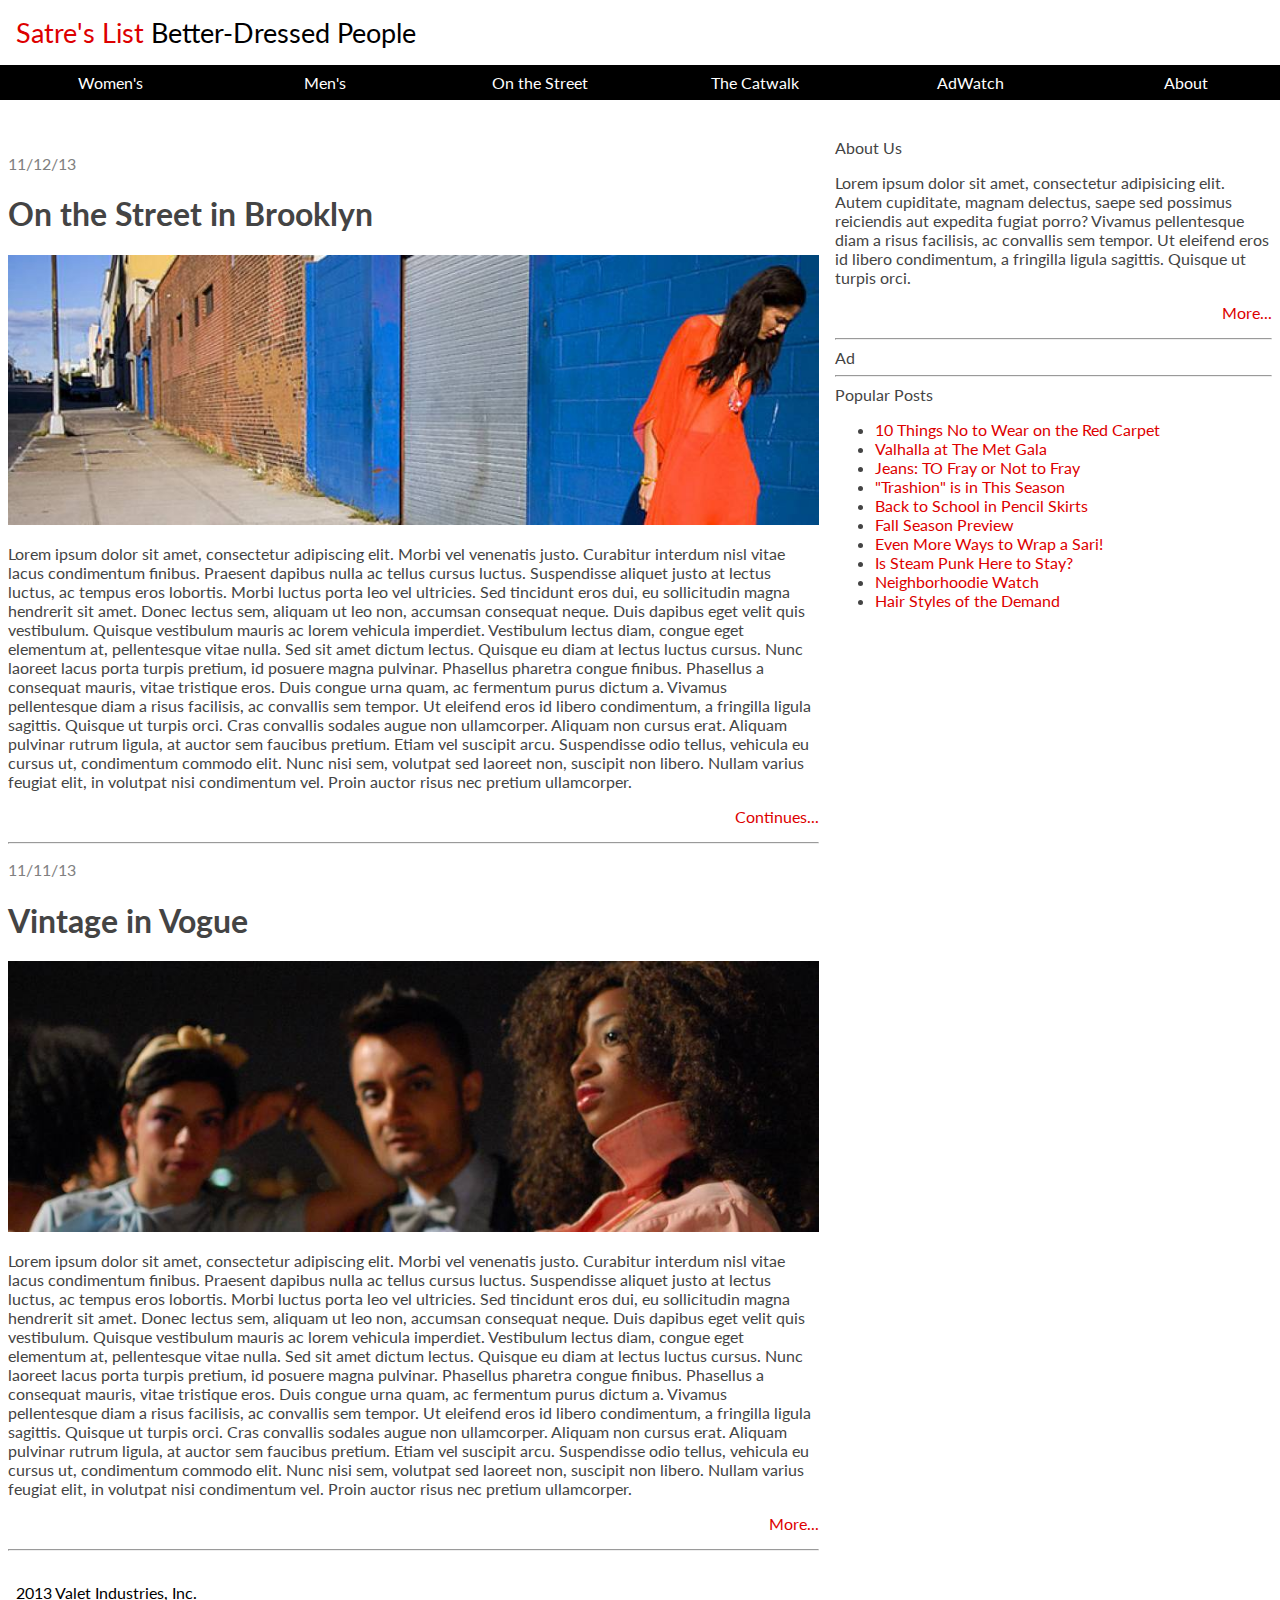
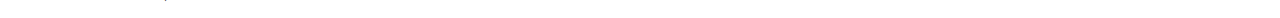
<file: class_3_hw/index.html>
<!DOCTYPE html>
<html lang="en">
<head>
	<meta charset="UTF-8">
	<title>Floating Sections</title>
	<link href='https://fonts.googleapis.com/css?family=Lato' rel='stylesheet' type='text/css'>
	<link rel="stylesheet" href="css/style.css">

</head>
<body>

<header><a href="">Satre's List</a> Better-Dressed People</header>

<div class="topnav">
	<!-- Menu Bar -->
	<section class="hori-menubar">
		Women's
	</section>

	<section class="hori-menubar">
		Men's
	</section>
	<section class="hori-menubar">
		On the Street
	</section>
	<section class="hori-menubar">
		The Catwalk
	</section>
	<section class="hori-menubar">
		AdWatch
	</section>
	<section class="hori-menubar">
		About
	</section>
</div>


<div class="flexbox-container">
	<!-- Blog Left Area -->
	<section class="blog">

		<article >
			<p class="date" >11/12/13 </p>
			<h1>On the Street in Brooklyn</h1>
			<img src="img/fashion_photo.jpeg" id="blogimage">
			<p>Lorem ipsum dolor sit amet, consectetur adipiscing elit. Morbi vel venenatis justo. Curabitur interdum nisl vitae lacus condimentum finibus. Praesent dapibus nulla ac tellus cursus luctus. Suspendisse aliquet justo at lectus luctus, ac tempus eros lobortis. Morbi luctus porta leo vel ultricies. Sed tincidunt eros dui, eu sollicitudin magna hendrerit sit amet. Donec lectus sem, aliquam ut leo non, accumsan consequat neque. Duis dapibus eget velit quis vestibulum. Quisque vestibulum mauris ac lorem vehicula imperdiet. Vestibulum lectus diam, congue eget elementum at, pellentesque vitae nulla. Sed sit amet dictum lectus. Quisque eu diam at lectus luctus cursus. Nunc laoreet lacus porta turpis pretium, id posuere magna pulvinar. Phasellus pharetra congue finibus. Phasellus a consequat mauris, vitae tristique eros. Duis congue urna quam, ac fermentum purus dictum a.
					Vivamus pellentesque diam a risus facilisis, ac convallis sem tempor. Ut eleifend eros id libero condimentum, a fringilla ligula sagittis. Quisque ut turpis orci. Cras convallis sodales augue non ullamcorper. Aliquam non cursus erat. Aliquam pulvinar rutrum ligula, at auctor sem faucibus pretium. Etiam vel suscipit arcu. Suspendisse odio tellus, vehicula eu cursus ut, condimentum commodo elit. Nunc nisi sem, volutpat sed laoreet non, suscipit non libero. Nullam varius feugiat elit, in volutpat nisi condimentum vel. Proin auctor risus nec pretium ullamcorper.</p>
			<p align="right"><a href ="">Continues...</a></p>
		</article>

		<hr>

		<article>
			<p class="date" >11/11/13 </p>
			<h1>Vintage in Vogue</h1>
			<img src="img/fashion_photo2.jpeg " id="blogimage">
			<p>Lorem ipsum dolor sit amet, consectetur adipiscing elit. Morbi vel venenatis justo. Curabitur interdum nisl vitae lacus condimentum finibus. Praesent dapibus nulla ac tellus cursus luctus. Suspendisse aliquet justo at lectus luctus, ac tempus eros lobortis. Morbi luctus porta leo vel ultricies. Sed tincidunt eros dui, eu sollicitudin magna hendrerit sit amet. Donec lectus sem, aliquam ut leo non, accumsan consequat neque. Duis dapibus eget velit quis vestibulum. Quisque vestibulum mauris ac lorem vehicula imperdiet. Vestibulum lectus diam, congue eget elementum at, pellentesque vitae nulla. Sed sit amet dictum lectus. Quisque eu diam at lectus luctus cursus. Nunc laoreet lacus porta turpis pretium, id posuere magna pulvinar. Phasellus pharetra congue finibus. Phasellus a consequat mauris, vitae tristique eros. Duis congue urna quam, ac fermentum purus dictum a.
				Vivamus pellentesque diam a risus facilisis, ac convallis sem tempor. Ut eleifend eros id libero condimentum, a fringilla ligula sagittis. Quisque ut turpis orci. Cras convallis sodales augue non ullamcorper. Aliquam non cursus erat. Aliquam pulvinar rutrum ligula, at auctor sem faucibus pretium. Etiam vel suscipit arcu. Suspendisse odio tellus, vehicula eu cursus ut, condimentum commodo elit. Nunc nisi sem, volutpat sed laoreet non, suscipit non libero. Nullam varius feugiat elit, in volutpat nisi condimentum vel. Proin auctor risus nec pretium ullamcorper.</p>

			<p align="right"><a href ="">More...</a></p>
		</article>

		<hr>

  </section>

<!--	Right Side Bar -->
	<section class="rightside">
  		<article >
   		About Us
    	<p>Lorem ipsum dolor sit amet, consectetur adipisicing elit. Autem cupiditate, magnam delectus, saepe sed possimus reiciendis aut expedita fugiat porro? Vivamus pellentesque diam a risus facilisis, ac convallis sem tempor. Ut eleifend eros id libero condimentum, a fringilla ligula sagittis. Quisque ut turpis orci. </p>
			<p align="right"><a href ="">More...</a></p>
  		</article>

		<hr>

		<article>
			Ad
		</article>

		<hr>

		<article>
  		Popular Posts
 			<ul>
	 			<li><a href="">10 Things No to Wear on the Red Carpet</a></li>
				<li><a href="">Valhalla at The Met Gala</a></li>
				<li><a href="">Jeans: TO Fray or Not to Fray</a></li>
				<li><a href="">"Trashion" is in This Season</a></li>
				<li><a href="">Back to School in Pencil Skirts</a></li>
				<li><a href="">Fall Season Preview</a></li>
				<li><a href="">Even More Ways to Wrap a Sari!</a></li>
				<li><a href="">Is Steam Punk Here to Stay?</a></li>
				<li><a href="">Neighborhoodie Watch</a></li>
				<li><a href="">Hair Styles of the Demand</a></li>
			</ul>
  		</article>
	</section>
</div>


<footer>2013 Valet Industries, Inc.</footer>


	
</body>
</html>
</file>
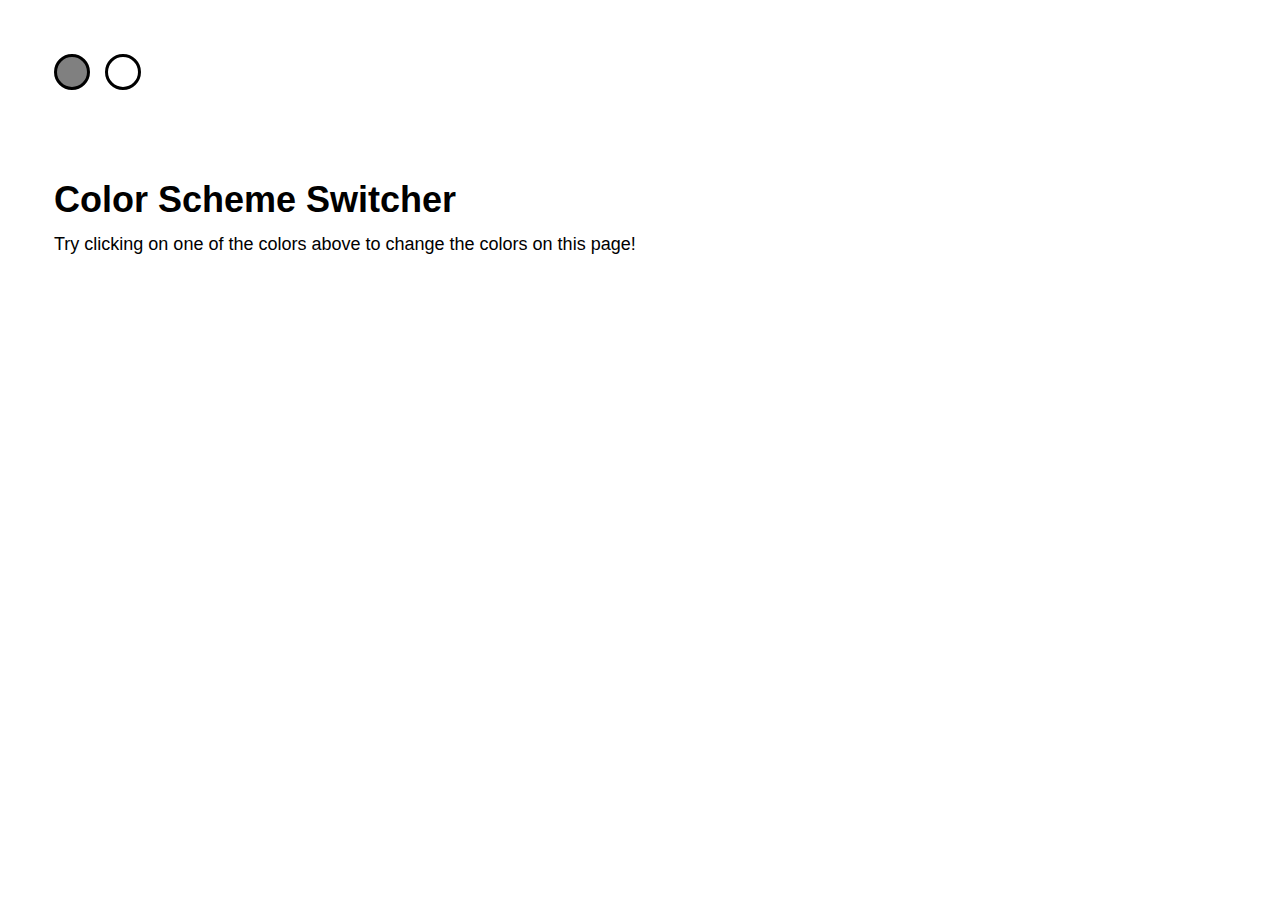
<file: class10/color_scheme_switcher/index.html>
<!DOCTYPE html>
<html>

<head>

  <meta charset="UTF-8">

  <title>Color Scheme Switcher</title>

    <link rel="stylesheet" href="css/style.css" media="screen" type="text/css" />

</head>

<body>

  <ul id="switcher">
    <li id="grayButton"></li>
    <li id="whiteButton"></li>
  </ul>

  <h1>Color Scheme Switcher</h1>

  <p>Try clicking on one of the colors above to change the colors on this page!</p>

  <!---<script src="https://cdnjs.cloudflare.com/ajax/libs/jquery/3.2.1/jquery.min.js"></script>-->
    <script src="js/jquery-3.2.1.min.js"></script>
    <script src="js/index.js"></script>

</body>

</html>
</file>
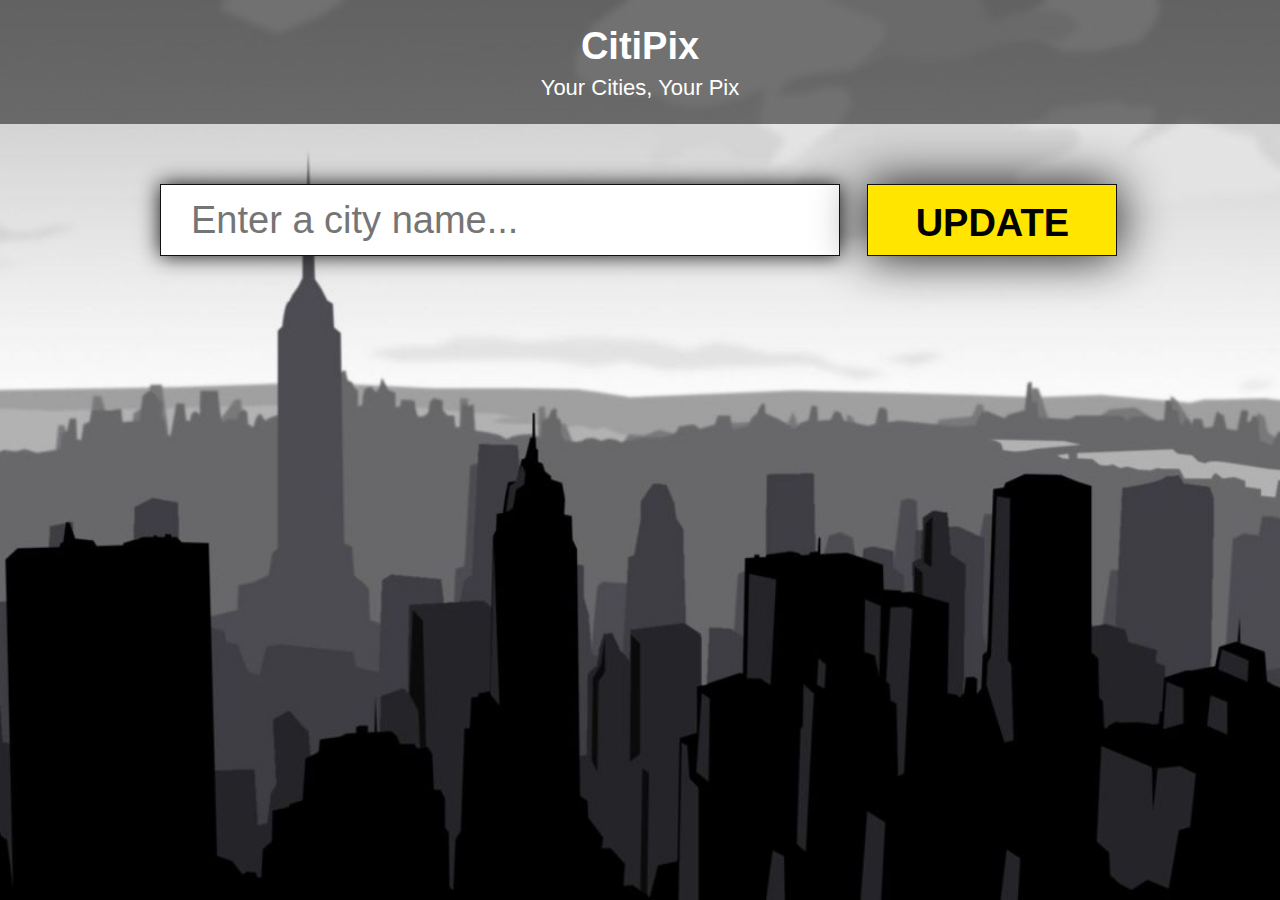
<file: class10/Homework-CitiPix/index.html>
<!DOCTYPE html>
<html lang="en">
	<head>
    	<meta charset="utf-8">
    	<meta name="description" content="Your description goes here">
    	<meta name="keywords" content="one, two, three">

		<title>City Background</title>

		<!-- external CSS link -->
		<link rel="stylesheet" href="css/reset.css">
		<link rel="stylesheet" href="css/style.css">

	</head>
	<body >
		<header>
			<div class="title">
				<h1>CitiPix</h1>
				<p>Your Cities, Your Pix</p>
			</div>
		</header>
			<div class="container">
				<form>
					<input type="text" id="city-type" name="cityinput" placeholder="Enter a city name...">
					<input type="submit" value="Update" id="submit-btn">
				</form>
			</div>

	    <script src="js/jquery-3.2.1.min.js"></script>
			<script src="js/main.js"></script>
	</body>
</html>
</file>
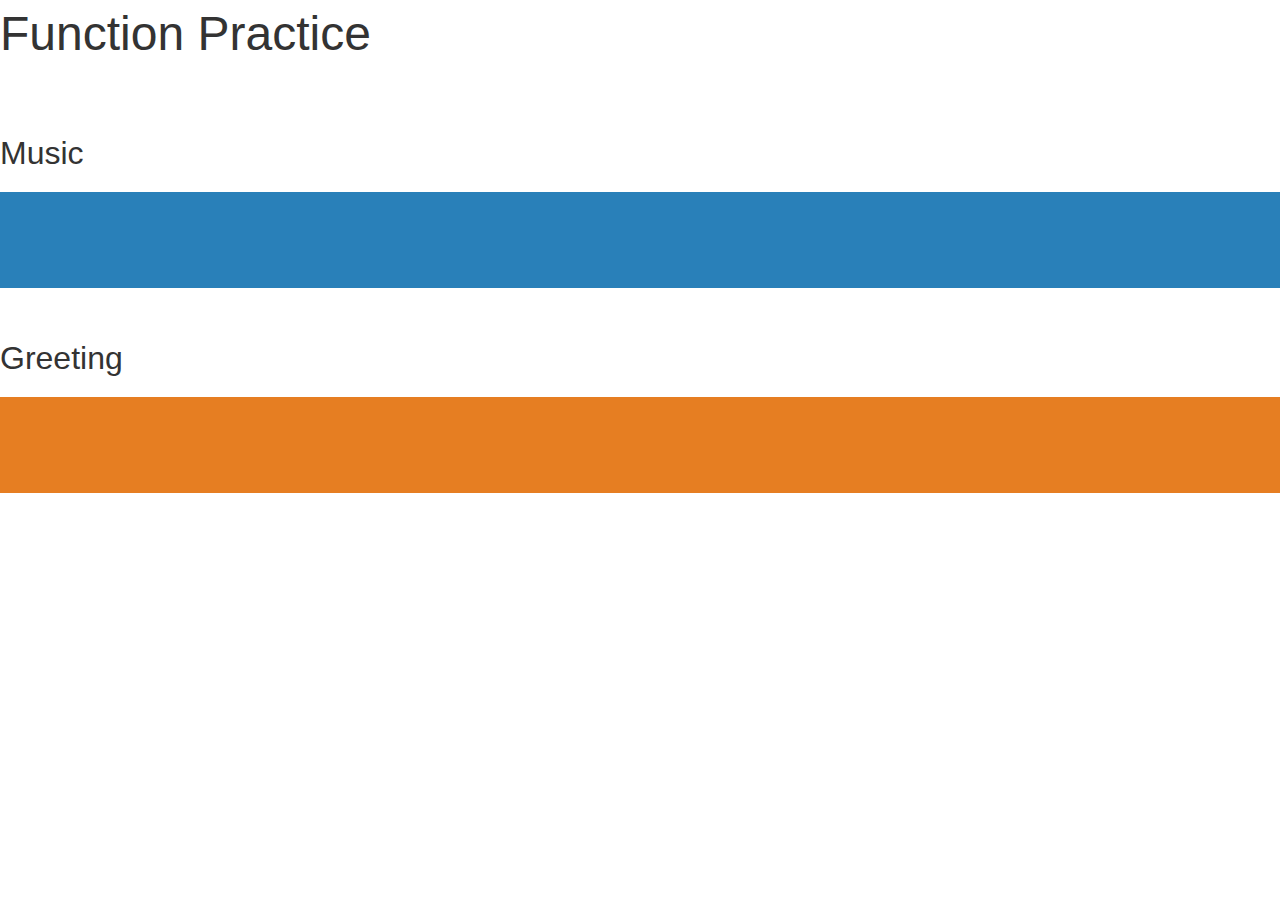
<file: class9/function_practice/index.html>
<!DOCTYPE html>
<html lang="en">
	<head>
    	<meta charset="utf-8">
    	<meta name="description" content="Your description goes here">
    	<meta name="keywords" content="one, two, three">

		<title>Function Practice</title>

		<!-- external CSS link -->
		<link rel="stylesheet" href="css/reset.css">
		<link rel="stylesheet" href="css/style.css">

	</head>
	<body>
		<div id="container">
			<header>
				<h1>Function Practice</h1>
			</header>
			<h2>Music</h2>
			<section id="nowplaying">

			</section>
			<h2>Greeting</h2>
			<section class="greeting">
			</section>
		</div>

		<!-- #container -->

		<script src="https://code.jquery.com/jquery-3.2.1.js" integrity="sha256-DZAnKJ/6XZ9si04Hgrsxu/8s717jcIzLy3oi35EouyE=" crossorigin="anonymous"></script>
		<script src="js/main.js"></script>
	</body>
</html>
</file>
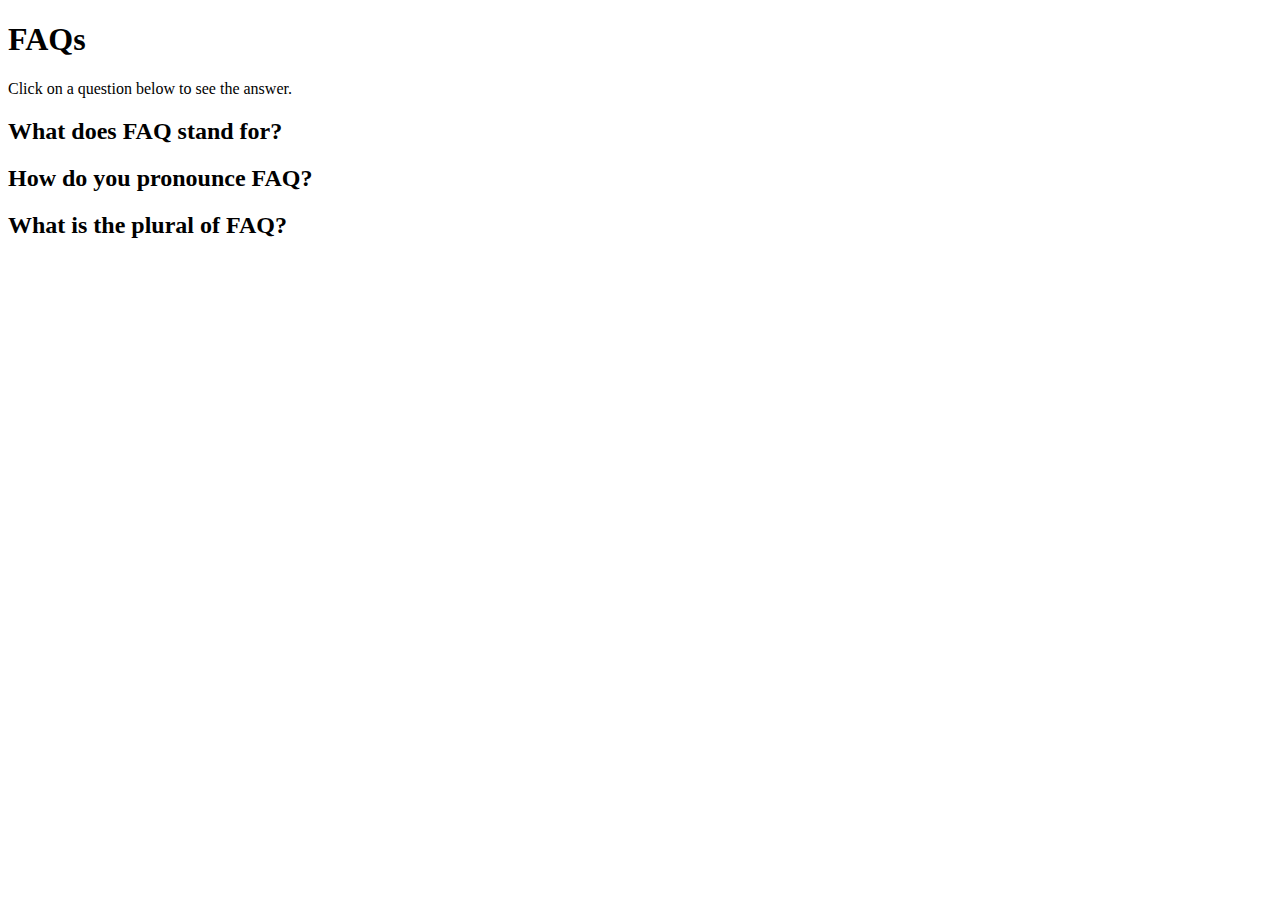
<file: class_11/FAQ - Redux/index.html>
<!DOCTYPE html>
<html lang="en">
	<head>
    	<meta charset="utf-8">
    	<meta name="description" content="Your description goes here">
    	<meta name="keywords" content="one, two, three">

		<title>FAQ</title>

		<!-- external CSS link -->
		<link href="css/style.css" type="text/css" rel="stylesheet">



	</head>
	<body>
		<h1>FAQs</h1>

			<p>Click on a question below to see the answer.</p>

			<div class="faq-section">
				<h2 id="question1">What does FAQ stand for?</h2>
				<p id="answer1" class="answer">It stands for Frequently Asked Question(s).</p>
			</div>

			<div class="faq-section">
				<h2 id="question2">How do you pronounce FAQ?</h2>
				<p id="answer2" class="answer">Some spell it out, “F. A. Q.” Others pronounce it as a word, “fak.”</p>
			</div>

			<div class="faq-section">
				<h2 id="question3">What is the plural of FAQ?</h2>
				<p id="answer3" class="answer">The “Q” can stand for <em>Question</em> or <em>Questions</em>. While this means “FAQ” is an acceptable plural, “FAQs” is recommended for clarity.</p>
			</div>

		<script src="https://ajax.googleapis.com/ajax/libs/jquery/1.12.2/jquery.min.js"></script>
		<script src="js/index.js"></script>
	</body>
</html>
</file>
<file: class_3_hw/css/style.css>
/*-
Design Guidelines:
General Font: Lato - (Look up google fonts and try to integrate this font into the page. If not stick with default font usage but note it will not look exactly like the design Comp)

Body Text Size: 18px
Body Text Color: #444
Body Line Height: 1.5
Body Border Color: #DDD

Link Color: #D00
Link Hover Color: #A00 (Research transition if you want to see a more subtle effect on hover)

h1 size: 54px
h2 size: 36px
h2 color: black
h2 link hover color: #D00
h3 size: 36px
h3 color: #CCC

More text - font-weight: bold

Header Subtitle: Color #888, font-size: 27px;

Navigation: background: black, color: white, hover background: #900

*/

header {
    color: #888;
    font-size: 27px;
}


body{
    background-color: white;
    font-family: lato;
    text-size: 10px;
    color: #444;
    margin: 0;
    padding: 0;
}

h1 {
    text-size: 54px;
}

h2 {
    text-size: 36px;
    color: black;
}

h3 {
    text-size: 36px;
    color: #CCC;
}

.date{
    color: gray;
}

header, footer{
	background-color: white;
	font-family: lato;
	color: black;
	padding: 1rem;
}

.flexbox-container{
	display: flex;
	width: 100%;
}

.hori-menubar {
    width: 16%;
    text-align: center;
}

.topnav{
    justify-content: space-between;
    margin: 0px 0px 30px 0px;
    background-color: black;
    display: flex;
    flex-direction: row;
    color:white;
    width: 100%;
    padding: .5rem;
}
.blog{
	width: 65%;
	background-color: white;
    padding: .5rem;
}

.rightside{
	width: 35%;
	background-color: white;
    padding: 0.5rem;
    flex-basis: auto;
}

#blogimage{
    width:100%;
}

a {
    color: #D00;
    text-decoration: none;
}

a:hover {
    color: #A00;
}
</file>
<file: class10/color_scheme_switcher/css/style.css>
body {
  margin: 3em;
  padding: 0;
  font-family: sans-serif;
  font-size: 18px;
  line-height: 1.5;
}

h1 {
  line-height: 1.25;
  margin: 2em 0 0;
}
p {
  margin: .5em 0;
}

#switcher {
  list-style: none;
  margin: 0;
  padding: 0;
  overflow: hidden;
}
#switcher li {
  float: left;
  width: 30px;
  height: 30px;
  margin: 0 15px 15px 0;
  border-radius: 30px;
  border: 3px solid black;
}

#grayButton {
  background: gray;
}
#whiteButton {
  background: white;
}

.background-gray {
  background-color: gray;
  color: white;

}
</file>
<file: class10/Homework-CitiPix/css/style.css>
/*
Project Name: Blank Template
Client: Your Client
Author: Your Name
Developer @GA in NYC
*/


/******************************************
/* SETUP
/*******************************************/

/* Box Model Hack */
* {
     -moz-box-sizing: border-box; /* Firexfox */
     -webkit-box-sizing: border-box; /* Safari/Chrome/iOS/Android */
     box-sizing: border-box; /* IE */
}

/* Clear fix hack */
.clearfix:after {
     content: ".";
     display: block;
     clear: both;
     visibility: hidden;
     line-height: 0;
     height: 0;
}

.clear {
	clear: both;
}

.alignright {
	float: right;
	padding: 0 0 10px 10px; /* note the padding around a right floated image */
}

.alignleft {
	float: left;
	padding: 0 10px 10px 0; /* note the padding around a left floated image */
}

/******************************************
/* BASE STYLES
/*******************************************/

body {
  color: #000;
  font-size: 12px;
  line-height: 1.4;
  font-family: Helvetica, Arial, sans-serif;
  background: url(../images/citipix_skyline.jpg) no-repeat center center fixed;
  -webkit-background-size: cover;
  -moz-background-size: cover;
  -o-background-size: cover;
  background-size: cover;
}


/******************************************
/* LAYOUT
/*******************************************/

/* Center the container */
.container {
	width: 960px;
	margin: auto;
  padding-top: 5em;
}

header {
  background: rgba(0,0,0, .5);
  padding: 20px 0;
}

.title {
  text-align: center;
  color: #fff;
  font-size: 38px;
  font-weight: bold;
  font-family: helvetica, arial, sans-serif;
}

.title p {
  font-size: 22px;
  font-weight: normal
}

#city-type {
  color: #6b6b6c;
  font-size: 38px;
  background: #fff;
  border: 1px solid #111;
  padding: 0px 30px;
  display: inline-block;
  width: 680px;
  margin-right: 24px;
  font-family: helvetica, arial, sans-serif;
  height: 72px;
  line-height: 74px;
  vertical-align: middle;
  box-shadow: #111 0 0 20px;
}
#submit-btn {
  background: #ffe500;
  color: #000;
  font-size: 38px;
  font-weight: bold;
  text-transform: uppercase;
  border: 1px solid #111;
  text-align: center;
  display: inline-block;
  width: 250px;
  height: 72px;
  line-height: 74px;
  vertical-align: middle;
  box-shadow: #111 0 0 50px;
  font-family: helvetica, arial, sans-serif;
  cursor: pointer;
}
#submit-btn:hover {
  background: #fff600;
}

.nyc {
  background-image: url(../images/nyc.jpg)
}
.sf {
  background-image: url(../images/sf.jpg)
}
.la {
  background-image: url(../images/la.jpg)
}
.austin {
  background-image: url(../images/austin.jpg)
}
.sydney {
  background-image: url(../images/sydney.jpg)
}

/******************************************
/* ADDITIONAL STYLES
/*******************************************/
</file>
<file: class9/function_practice/css/style.css>
/*
Project Name: Blank Template
Client: Your Client
Author: Your Name
Developer @GA in NYC
*/


/******************************************
/* SETUP
/*******************************************/

/* Box Model Hack */
* {
     -moz-box-sizing: border-box; /* Firexfox */
     -webkit-box-sizing: border-box; /* Safari/Chrome/iOS/Android */
     box-sizing: border-box; /* IE */
}

/* Clear fix hack */
.clearfix:after {
     content: ".";
     display: block;
     clear: both;
     visibility: hidden;
     line-height: 0;
     height: 0;
}

.clear {
  clear: both;
}

.alignright {
  float: right;
  padding: 0 0 10px 10px; /* note the padding around a right floated image */
}

.alignleft {
  float: left;
  padding: 0 10px 10px 0; /* note the padding around a left floated image */
}

/******************************************
/* BASE STYLES
/*******************************************/

body {
     color: #000;
     font-size: 12px;
     line-height: 1.4;
     font-family: Helvetica, Arial, sans-serif;
      background-size: cover;
}


/******************************************
/* LAYOUT
/*******************************************/

/* Center the container */
#container {
  width: 100%;
  margin: auto;
  height: 500px;

}

header {

}

footer {

}

/******************************************
/* ADDITIONAL STYLES
/*******************************************/

h1, h2, h3 {
  color: #333;
}

h1 {
  font-size: 48px;
  margin-bottom: 64px;
}

h2 {
  font-size: 32px;
  margin-bottom: 16px;
}

section {
  padding: 48px 24px;
  background-color: #2980b9;
  font-size: 24px;
  font-family: helvetica, arial, sans-serif;
  margin-bottom: 48px;
}

.greeting {
  background-color: #e67e22;
}
</file>
<file: class_11/FAQ - Redux/css/style.css>
h2 {
  cursor: pointer;
}


.answer {
  display: none;

}
</file>
